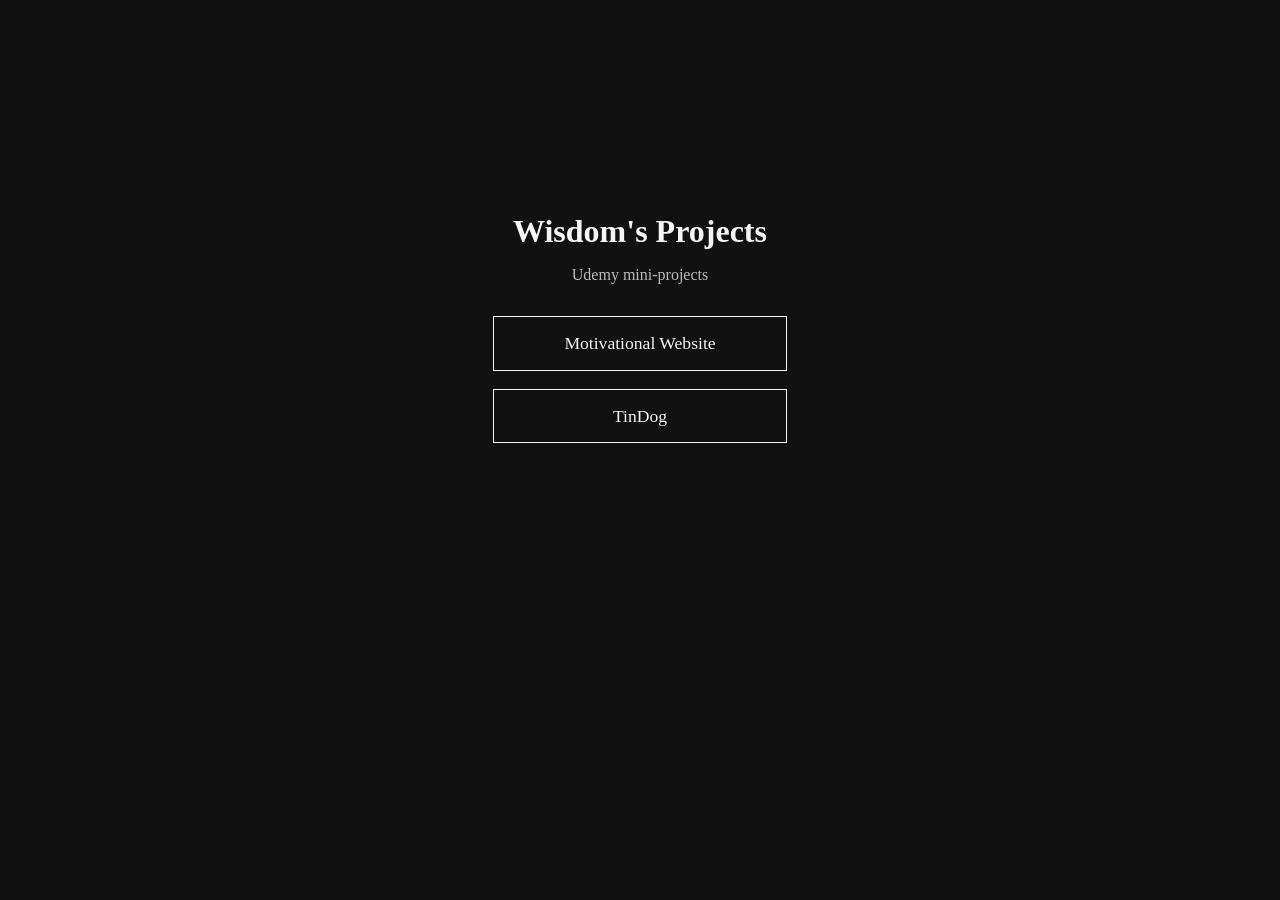
<file: index.html>
<!DOCTYPE html>
<html lang="en">
<head>
  <meta charset="UTF-8">
  <meta name="viewport" content="width=device-width, initial-scale=1.0">
  <title>Wisdom's Projects</title>
  <style>
    body {
      font-family: Georgia, serif;
      background: #111;
      color: #f5f5f5;
      text-align: center;
      margin: 0;
      padding-top: 15%;
    }
    h1 {
      font-size: 2em;
      margin-bottom: 0.3em;
    }
    p {
      color: #bbb;
      margin-bottom: 2em;
    }
    a {
      display: block;
      width: 260px;
      margin: 1em auto;
      padding: 0.9em;
      border: 1px solid #f5f5f5;
      color: #f5f5f5;
      text-decoration: none;
      font-size: 1.1em;
    }
    a:hover {
      background: #f5f5f5;
      color: #111;
    }
  </style>
</head>
<body>
  <h1>Wisdom's Projects</h1>
  <p>Udemy mini-projects</p>
  <a href="./Motivational-website/">Motivational Website</a>
  <a href="./TinDog/">TinDog</a>
</body>
</html>
</file>
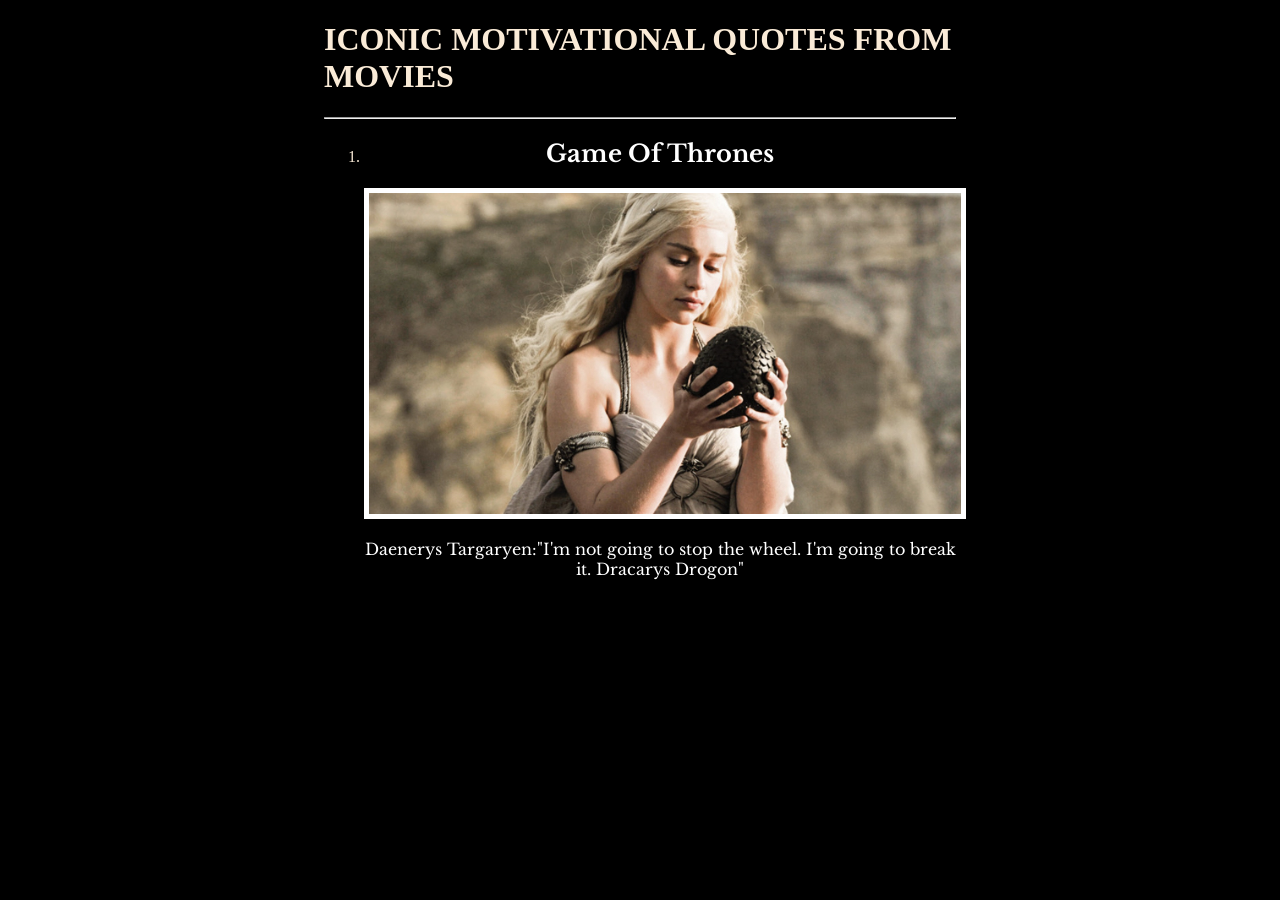
<file: Motivational-website/index.html>
<!DOCTYPE html>
<html lang="en">
<head>
  <meta charset="UTF-8">
  <meta name="viewport" content="width=device-width, initial-scale=1.0">
  <title>Motivational Website</title>
  <link rel="stylesheet" href="./style.css"/>
  <link rel="preconnect" href="https://fonts.googleapis.com">
  <link rel="preconnect" href="https://fonts.gstatic.com" crossorigin>
  <link href="https://fonts.googleapis.com/css2?family=Libre+Baskerville:ital,wght@0,400..700;1,400..700&display=swap" rel="stylesheet">
</head>
<body>
  <div>
    <h1>ICONIC MOTIVATIONAL QUOTES FROM MOVIES</h1>
    <hr>
    <ol>
      <li>
        <h2 class="text">Game Of Thrones</h1>
          <img src="./assets/images/daenerys.jpeg" alt="Daenerys Targaryen"/>
          <p class="text">Daenerys Targaryen:"I'm not going to stop the wheel. I'm going to break it. Dracarys Drogon"</p>
      </li>
    </ol>
  </div>
</body>
</html>
<!-- 
  TODO: Create a motivational post website.
Style it how ever you like. 
Look at the goal image for inspiration.
But it must have the following features:
1. The main h1 text should be using the Regular Libre Baskerville Font from Google Fonts:
  https://fonts.google.com/specimen/Libre+Baskerville
2. The text should be white and background black.
3. Add your own image into the images folder inside assets. It should have a 5px white border.
4. The text should be center aligned.
5. Create a div to contain the h1, p and img elements. Adjust the margins so that the image and text are centered on the page. 
  Hint: You horizontally center a div by giving it a width of 50% and a margin-left of 25%.
  Hint: Set the image to have a width of 100% so it fills the div. 
6. Read about the text-transform property on MDN docs to make the h1 uppercase with CSS.
  https://developer.mozilla.org/en-US/docs/Web/CSS/text-transform 
-->
</file>
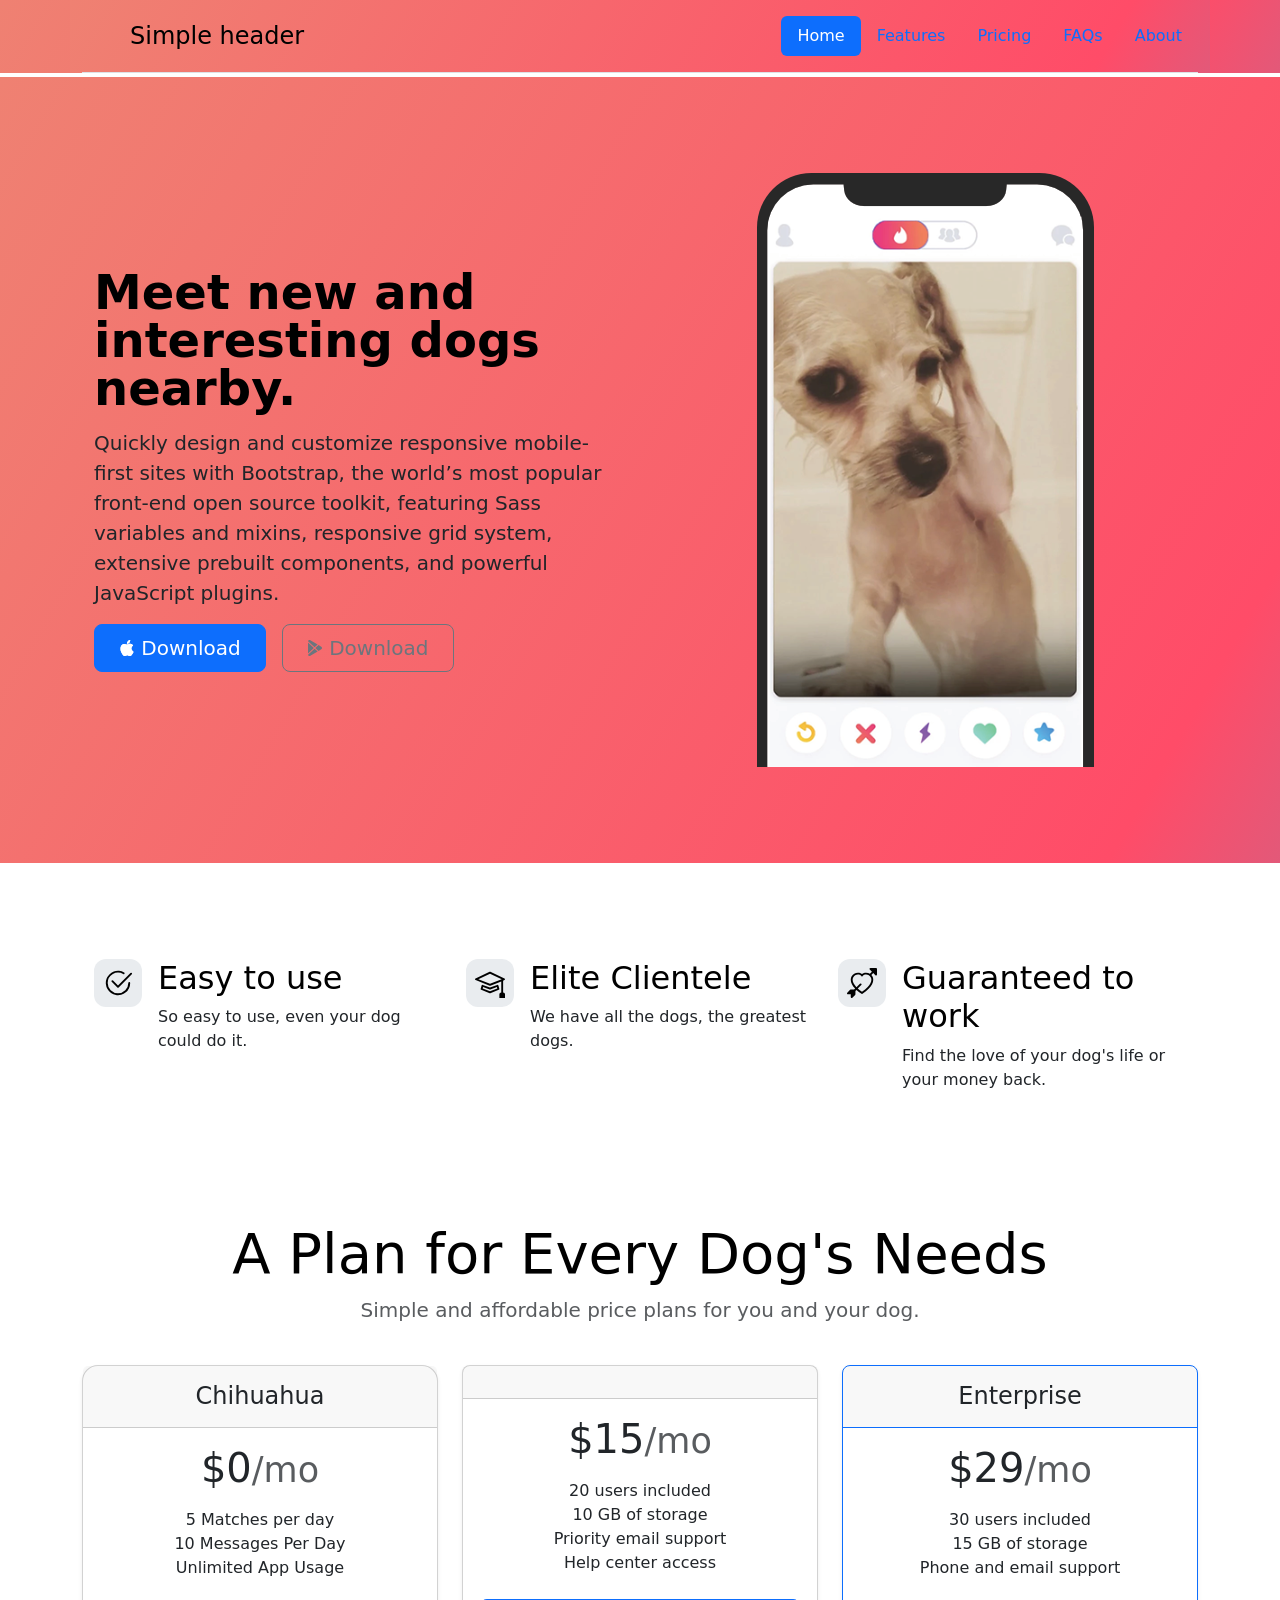
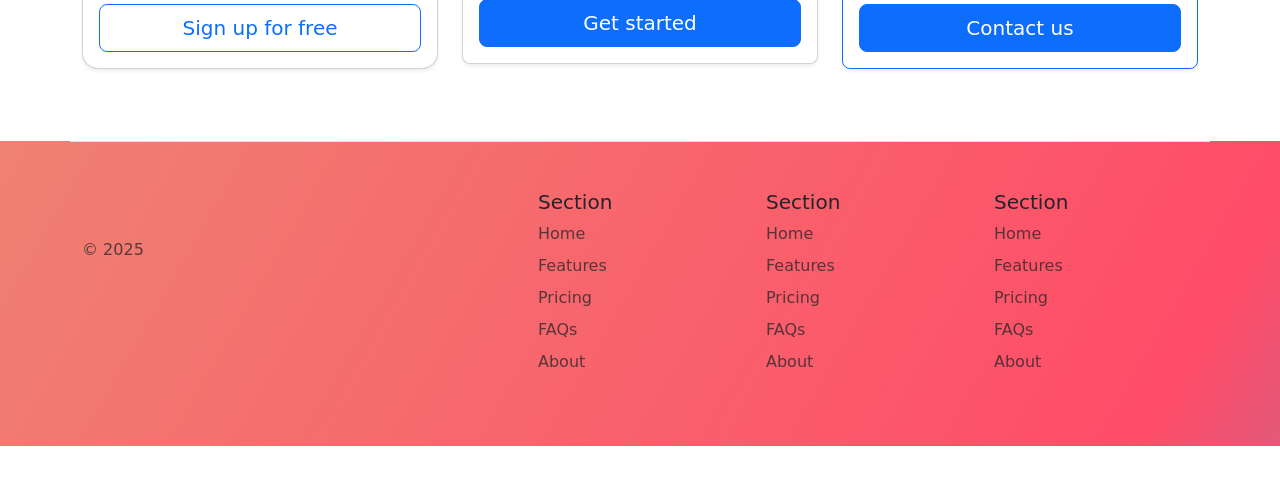
<file: TinDog/index.html>
<!DOCTYPE html>
<html lang="en">

<head>
  <meta charset="UTF-8">
  <meta name="viewport" content="width=device-width, initial-scale=1.0">
  <title>TinDog</title>
  <link href="https://cdn.jsdelivr.net/npm/bootstrap@5.3.8/dist/css/bootstrap.min.css" rel="stylesheet" integrity="sha384-sRIl4kxILFvY47J16cr9ZwB07vP4J8+LH7qKQnuqkuIAvNWLzeN8tE5YBujZqJLB" crossorigin="anonymous">
  <link rel="stylesheet" href="./css/style.css">
</head>

<body>
  <!-- Header -->
   <section id="header" class="gradient-background">
   <div class="container gradient-background">
    <header class="d-flex flex-wrap justify-content-center py-3 mb-1 border-bottom">
      <a href="/" class="d-flex align-items-center mb-3 mb-md-0 me-md-auto link-body-emphasis text-decoration-none">
        <svg class="bi me-2" width="40" height="32" aria-hidden="true">
          <use xlink:href="#bootstrap"></use>
        </svg>
        <span class="fs-4">Simple header</span>
      </a>
      <ul class="nav nav-pills">
        <li class="nav-item"><a href="#" class="nav-link active" aria-current="page">Home</a></li>
        <li class="nav-item"><a href="#" class="nav-link">Features</a></li>
        <li class="nav-item"><a href="#" class="nav-link">Pricing</a></li>
        <li class="nav-item"><a href="#" class="nav-link">FAQs</a></li>
        <li class="nav-item"><a href="#" class="nav-link">About</a></li>
      </ul>
    </header>
   </div>
   </section>

  <!-- Title -->
 <section id="title" class="gradient-background">
  <div class="container col-xxl-8 px-4 py-5" >
    <div class="row flex-lg-row-reverse align-items-center g-5 py-5">
      <div class="col-10 col-sm-8 col-lg-6">
        <img src="./images/iphone.png" class="d-block mx-lg-auto img-fluid" alt="Bootstrap Themes" height="500" loading="lazy" alt="iphone">
      </div>
      <div class="col-lg-6">
        <h1 class="display-5 fw-bold text-body-emphasis lh-1 mb-3">Meet new and interesting dogs nearby.</h1>
        <p class="lead">Quickly design and customize responsive mobile-first sites with Bootstrap, the world’s most popular front-end open source toolkit, featuring Sass variables and mixins, responsive grid system, extensive prebuilt components, and powerful JavaScript plugins.</p>
          <div class="d-grid gap-2 d-md-flex justify-content-md-start">
            <button type="button" class="btn btn-primary btn-lg px-4 me-md-2">
              <svg xmlns="http://www.w3.org/2000/svg" width="16" height="16" fill="currentColor" class="bi bi-apple mb-1" viewBox="0 0 16 16">
                <path d="M11.182.008C11.148-.03 9.923.023 8.857 1.18c-1.066 1.156-.902 2.482-.878 2.516.024.034 1.52.087 2.475-1.258.955-1.345.762-2.391.728-2.43Zm3.314 11.733c-.048-.096-2.325-1.234-2.113-3.422.212-2.189 1.675-2.789 1.698-2.854.023-.065-.597-.79-1.254-1.157a3.692 3.692 0 0 0-1.563-.434c-.108-.003-.483-.095-1.254.116-.508.139-1.653.589-1.968.607-.316.018-1.256-.522-2.267-.665-.647-.125-1.333.131-1.824.328-.49.196-1.422.754-2.074 2.237-.652 1.482-.311 3.83-.067 4.56.244.729.625 1.924 1.273 2.796.576.984 1.34 1.667 1.659 1.899.319.232 1.219.386 1.843.067.502-.308 1.408-.485 1.766-.472.357.013 1.061.154 1.782.539.571.197 1.111.115 1.652-.105.541-.221 1.324-1.059 2.238-2.758.347-.79.505-1.217.473-1.282Z" />
                <path d="M11.182.008C11.148-.03 9.923.023 8.857 1.18c-1.066 1.156-.902 2.482-.878 2.516.024.034 1.52.087 2.475-1.258.955-1.345.762-2.391.728-2.43Zm3.314 11.733c-.048-.096-2.325-1.234-2.113-3.422.212-2.189 1.675-2.789 1.698-2.854.023-.065-.597-.79-1.254-1.157a3.692 3.692 0 0 0-1.563-.434c-.108-.003-.483-.095-1.254.116-.508.139-1.653.589-1.968.607-.316.018-1.256-.522-2.267-.665-.647-.125-1.333.131-1.824.328-.49.196-1.422.754-2.074 2.237-.652 1.482-.311 3.83-.067 4.56.244.729.625 1.924 1.273 2.796.576.984 1.34 1.667 1.659 1.899.319.232 1.219.386 1.843.067.502-.308 1.408-.485 1.766-.472.357.013 1.061.154 1.782.539.571.197 1.111.115 1.652-.105.541-.221 1.324-1.059 2.238-2.758.347-.79.505-1.217.473-1.282Z" />
              </svg>
              Download
            </button>
            <button type="button" class="btn btn-outline-secondary btn-lg px-4">
              <svg xmlns="http://www.w3.org/2000/svg" width="16" height="16" fill="currentColor" class="bi bi-google-play mb-1" viewBox="0 0 16 16">
                <path d="M14.222 9.374c1.037-.61 1.037-2.137 0-2.748L11.528 5.04 8.32 8l3.207 2.96 2.694-1.586Zm-3.595 2.116L7.583 8.68 1.03 14.73c.201 1.029 1.36 1.61 2.303 1.055l7.294-4.295ZM1 13.396V2.603L6.846 8 1 13.396ZM1.03 1.27l6.553 6.05 3.044-2.81L3.333.215C2.39-.341 1.231.24 1.03 1.27Z" />
              </svg>
              Download
            </button>
          </div>
      </div>
    </div>
  </div>
    
  </section>


  <section id="features">
  <!-- Features -->
   
  <div class="container px-4 py-5" id="hanging-icons">
    <div class="row g-4 py-5 row-cols-1 row-cols-lg-3">
      <div class="col d-flex align-items-start">
        <div class="icon-square text-body-emphasis bg-body-secondary d-inline-flex align-items-center justify-content-center fs-4 flex-shrink-0 me-3">
          <svg xmlns="http://www.w3.org/2000/svg" height="30" fill="currentColor" class="bi bi-check2-circle" viewBox="0 0 16 16">
            <path d="M2.5 8a5.5 5.5 0 0 1 8.25-4.764.5.5 0 0 0 .5-.866A6.5 6.5 0 1 0 14.5 8a.5.5 0 0 0-1 0 5.5 5.5 0 1 1-11 0z" />
            <path d="M15.354 3.354a.5.5 0 0 0-.708-.708L8 9.293 5.354 6.646a.5.5 0 1 0-.708.708l3 3a.5.5 0 0 0 .708 0l7-7z" />
          </svg>
        </div>
        <div>
          <h3 class="fs-2 text-body-emphasis">Easy to use</h3>
          <p>So easy to use, even your dog could do it.</p>
        </div>
      </div>
      <div class="col d-flex align-items-start">
        <div class="icon-square text-body-emphasis bg-body-secondary d-inline-flex align-items-center justify-content-center fs-4 flex-shrink-0 me-3">
          <svg xmlns="http://www.w3.org/2000/svg" height="30" fill="currentColor" class="bi bi-mortarboard" viewBox="0 0 16 16">
            <path d="M8.211 2.047a.5.5 0 0 0-.422 0l-7.5 3.5a.5.5 0 0 0 .025.917l7.5 3a.5.5 0 0 0 .372 0L14 7.14V13a1 1 0 0 0-1 1v2h3v-2a1 1 0 0 0-1-1V6.739l.686-.275a.5.5 0 0 0 .025-.917l-7.5-3.5ZM8 8.46 1.758 5.965 8 3.052l6.242 2.913L8 8.46Z"/>
            <path d="M4.176 9.032a.5.5 0 0 0-.656.327l-.5 1.7a.5.5 0 0 0 .294.605l4.5 1.8a.5.5 0 0 0 .372 0l4.5-1.8a.5.5 0 0 0 .294-.605l-.5-1.7a.5.5 0 0 0-.656-.327L8 10.466 4.176 9.032Zm-.068 1.873.22-.748 3.496 1.311a.5.5 0 0 0 .352 0l3.496-1.311.22.748L8 12.46l-3.892-1.556Z"/>
          </svg>
        </div>
        <div>
          <h3 class="fs-2 text-body-emphasis">Elite Clientele</h3>
          <p>We have all the dogs, the greatest dogs.</p>
        </div>
      </div>
      <div class="col d-flex align-items-start">
        <div class="icon-square text-body-emphasis bg-body-secondary d-inline-flex align-items-center justify-content-center fs-4 flex-shrink-0 me-3">
          <svg xmlns="http://www.w3.org/2000/svg" height="30" fill="currentColor" class="bi bi-arrow-through-heart" viewBox="0 0 16 16">
            <path fill-rule="evenodd" d="M2.854 15.854A.5.5 0 0 1 2 15.5V14H.5a.5.5 0 0 1-.354-.854l1.5-1.5A.5.5 0 0 1 2 11.5h1.793l.53-.53c-.771-.802-1.328-1.58-1.704-2.32-.798-1.575-.775-2.996-.213-4.092C3.426 2.565 6.18 1.809 8 3.233c1.25-.98 2.944-.928 4.212-.152L13.292 2 12.147.854A.5.5 0 0 1 12.5 0h3a.5.5 0 0 1 .5.5v3a.5.5 0 0 1-.854.354L14 2.707l-1.006 1.006c.236.248.44.531.6.845.562 1.096.585 2.517-.213 4.092-.793 1.563-2.395 3.288-5.105 5.08L8 13.912l-.276-.182a21.86 21.86 0 0 1-2.685-2.062l-.539.54V14a.5.5 0 0 1-.146.354l-1.5 1.5Zm2.893-4.894A20.419 20.419 0 0 0 8 12.71c2.456-1.666 3.827-3.207 4.489-4.512.679-1.34.607-2.42.215-3.185-.817-1.595-3.087-2.054-4.346-.761L8 4.62l-.358-.368c-1.259-1.293-3.53-.834-4.346.761-.392.766-.464 1.845.215 3.185.323.636.815 1.33 1.519 2.065l1.866-1.867a.5.5 0 1 1 .708.708L5.747 10.96Z" />
          </svg>
        </div>
        <div>
          <h3 class="fs-2 text-body-emphasis">Guaranteed to work</h3>
          <p>Find the love of your dog's life or your money back.</p>
        </div>
      </div>
    </div>
  </div>
  

  </section>
  <!-- Testimonial -->
  <section id="testimonial">

  </section>

  <section id="pricing">
  <!-- Pricing -->
  <div class="container">
  <div class="pricing-header p-3 pb-md-4 mx-auto text-center">
    <h1 class="display-4 fw-normal text-body-emphasis">A Plan for Every Dog's Needs</h1>
    <p class="fs-5 text-body-secondary">Simple and affordable price plans for you and your dog.</p>
  </div>

  <div class="row row-cols-1 row-cols-md-3 mb-3 text-center">
    <div class="col">
      <div class="card mb-4 rounded-4 shadow-sm">
        <div class="card-header py-3">
          <h4 class="my-0 fw-normal">Chihuahua</h4>
        </div>
        <div class="card-body">
          <h1 class="card-title pricing-card-title">$0<small class="text-body-secondary fw-light">/mo</small></h1>
          <ul class="list-unstyled mt-3 mb-4">
            <li>5 Matches per day</li>
            <li>10 Messages Per Day</li>
            <li>Unlimited App Usage</li>
          </ul>
          <button type="button" class="w-100 btn btn-lg btn-outline-primary">Sign up for free</button>
        </div>
      </div>
    </div>
    <div class="col">
      <div class="card mb-4 rounded-3 shadow-sm">
        <div class="card-header py-3">
          <h4 class="my-0 fw-normal"></h4>
        </div>
        <div class="card-body">
          <h1 class="card-title pricing-card-title">$15<small class="text-body-secondary fw-light">/mo</small></h1>
          <ul class="list-unstyled mt-3 mb-4">
            <li>20 users included</li>
            <li>10 GB of storage</li>
            <li>Priority email support</li>
            <li>Help center access</li>
          </ul>
          <button type="button" class="w-100 btn btn-lg btn-primary">Get started</button>
        </div>
      </div>
    </div>
    <div class="col">
      <div class="card mb-4 rounded-3 shadow-sm border-primary">
        <div class="card-header py-3 border-primary">
          <h4 class="my-0 fw-normal">Enterprise</h4>
        </div>
        <div class="card-body">
          <h1 class="card-title pricing-card-title">$29<small class="text-body-secondary fw-light">/mo</small></h1>
          <ul class="list-unstyled mt-3 mb-4">
            <li>30 users included</li>
            <li>15 GB of storage</li>
            <li>Phone and email support</li>
          </ul>
          <button type="button" class="w-100 btn btn-lg btn-primary">Contact us</button>
        </div>
      </div>
    </div>
  </div>
  </div>
  

  </section>
  <!-- Footer -->
  <section id="footer" class="gradient-background">
    <div class="container">
      <footer class="row row-cols-1 row-cols-sm-2 row-cols-md-5 py-5 my-5 border-top">
        <div class="col mb-3">
          <a href="/" class="d-flex align-items-center mb-3 link-body-emphasis text-decoration-none" aria-label="Bootstrap">
            <svg class="bi me-2" width="40" height="32" aria-hidden="true">
              <use xlink:href="#bootstrap"></use>
            </svg> 
          </a>
          <p class="text-body-secondary">© 2025</p>
        </div>
        <div class="col mb-3"></div>
        <div class="col mb-3">
          <h5>Section</h5>
          <ul class="nav flex-column">
            <li class="nav-item mb-2">
              <a href="#" class="nav-link p-0 text-body-secondary">Home</a>
            </li>
            <li class="nav-item mb-2">
              <a href="#" class="nav-link p-0 text-body-secondary">Features</a>
            </li>
            <li class="nav-item mb-2">
              <a href="#" class="nav-link p-0 text-body-secondary">Pricing</a>
            </li>
            <li class="nav-item mb-2">
              <a href="#" class="nav-link p-0 text-body-secondary">FAQs</a>
            </li>
            <li class="nav-item mb-2">
              <a href="#" class="nav-link p-0 text-body-secondary">About</a>
            </li>
          </ul>
        </div>
        <div class="col mb-3">
          <h5>Section</h5>
          <ul class="nav flex-column">
            <li class="nav-item mb-2">
              <a href="#" class="nav-link p-0 text-body-secondary">Home</a>
            </li>
            <li class="nav-item mb-2">
              <a href="#" class="nav-link p-0 text-body-secondary">Features</a>
            </li>
            <li class="nav-item mb-2">
              <a href="#" class="nav-link p-0 text-body-secondary">Pricing</a>
            </li>
            <li class="nav-item mb-2">
              <a href="#" class="nav-link p-0 text-body-secondary">FAQs</a>
            </li>
            <li class="nav-item mb-2">
              <a href="#" class="nav-link p-0 text-body-secondary">About</a>
            </li>
          </ul>
        </div>
        <div class="col mb-3">
          <h5>Section</h5>
          <ul class="nav flex-column">
            <li class="nav-item mb-2">
              <a href="#" class="nav-link p-0 text-body-secondary">Home</a>
            </li>
            <li class="nav-item mb-2">
              <a href="#" class="nav-link p-0 text-body-secondary">Features</a>
            </li>
            <li class="nav-item mb-2">
              <a href="#" class="nav-link p-0 text-body-secondary">Pricing</a>
            </li>
            <li class="nav-item mb-2">
              <a href="#" class="nav-link p-0 text-body-secondary">FAQs</a>
            </li>
            <li class="nav-item mb-2">
              <a href="#" class="nav-link p-0 text-body-secondary">About</a>
            </li>
          </ul>
        </div>
      </footer>
    </div>

  </section>
</body>

</html>
</file>
<file: Motivational-website/style.css>
html{
    background-color: black;
    color: antiquewhite;
}
.text{
    color: white;
    font-family: "Libre Baskerville", serif;
    text-align: center;
}
img{
    border: 5px solid white ;
    width: 100%;
}
div{
    width: 50%;
    margin-left: 25%;
}
h1{
    text-transform: uppercase;
}
</file>
<file: TinDog/css/style.css>
.gradient-background {
  background: linear-gradient(300deg, #00bfff, #ff4c68, #ef8172);
  background-size: 180% 180%;
  animation: gradient-animation 18s ease infinite;
}

@keyframes gradient-animation {
  0% {
    background-position: 0% 50%;
  }
  50% {
    background-position: 100% 50%;
  }
  100% {
    background-position: 0% 50%;
  }
}

.icon-square {
  width: 3rem;
  height: 3rem;
  border-radius: 0.75rem;
}

.profile-img {
  height: 100px;
  border-radius: 50%;
}
</file>
